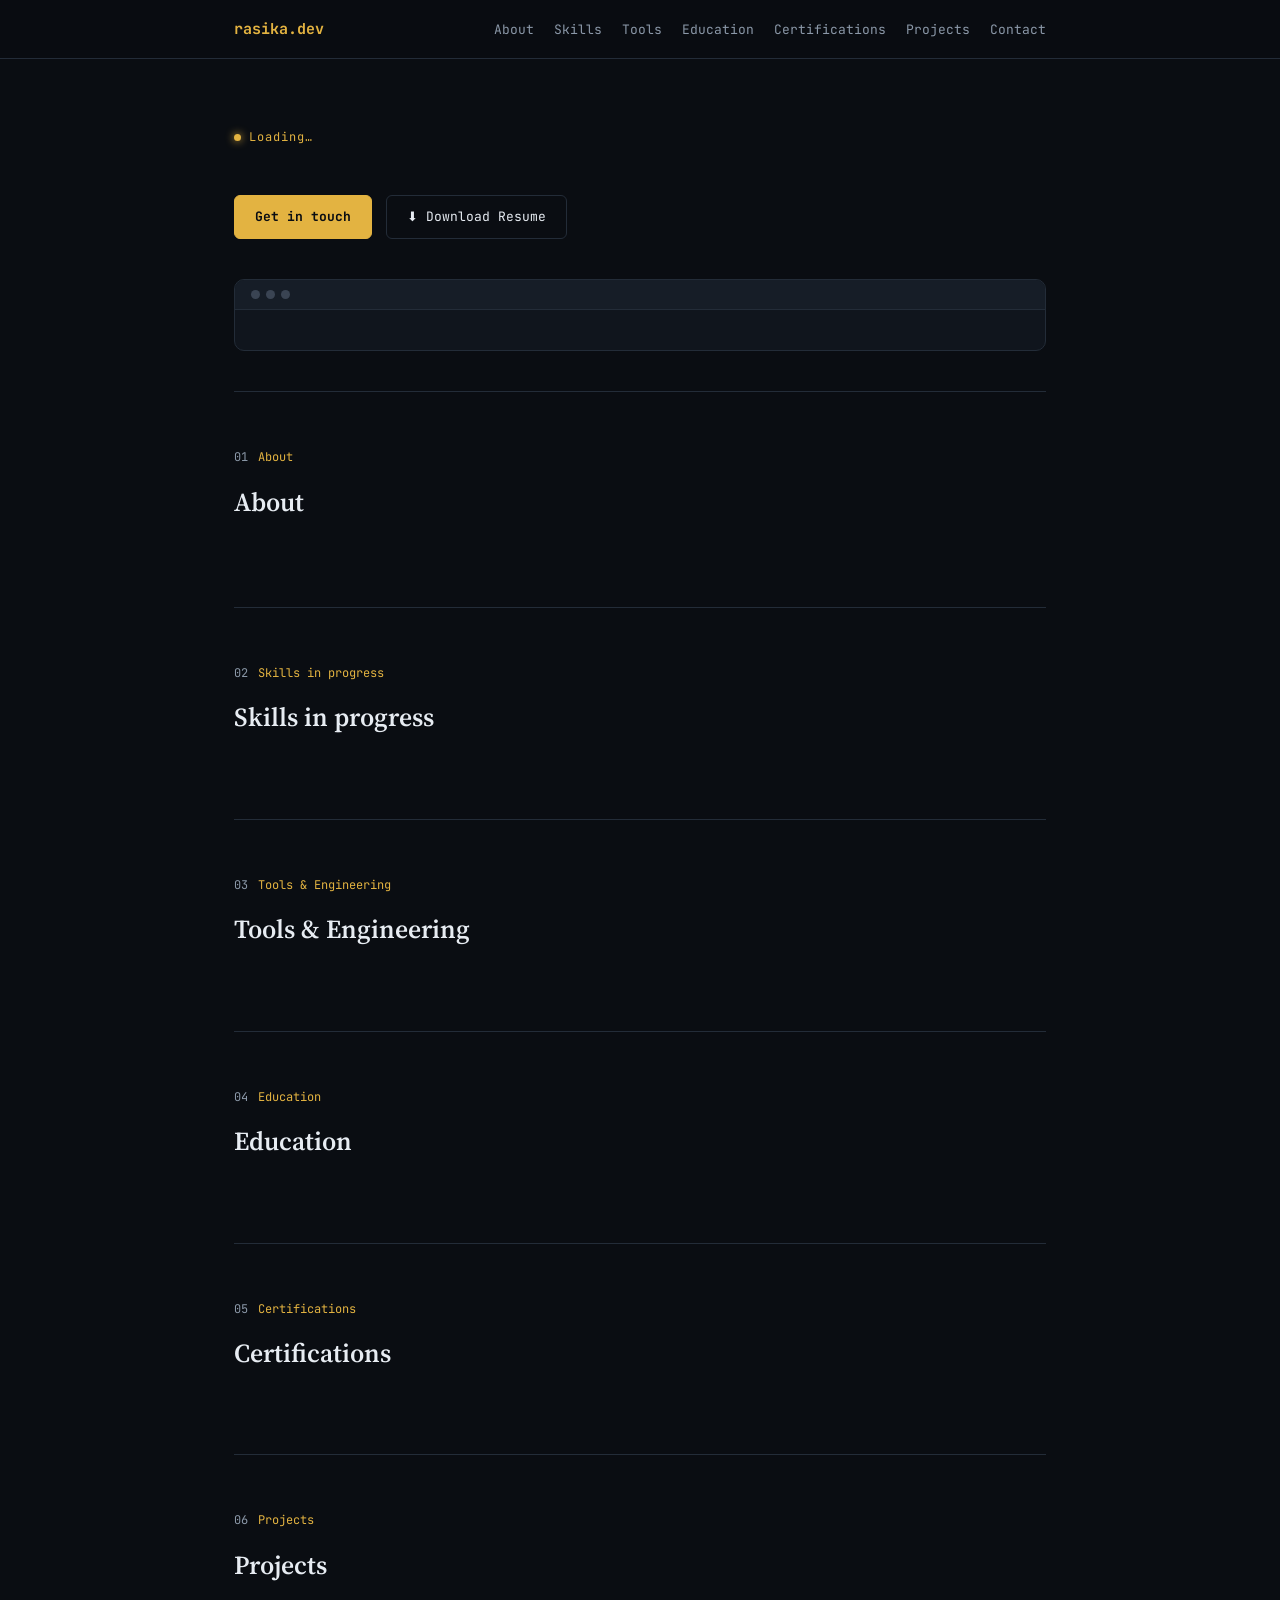
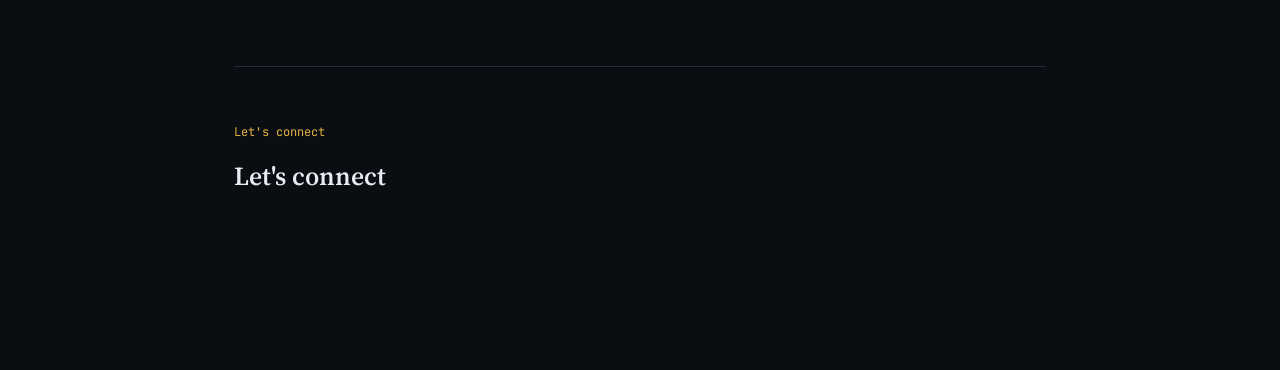
<file: Index.html>
<!DOCTYPE html>
<html lang="en">
<head>
<meta charset="UTF-8">
<meta name="viewport" content="width=device-width, initial-scale=1.0">
<title>Rasika — Software Developer in the making</title>
<link rel="preconnect" href="https://fonts.googleapis.com">
<link rel="preconnect" href="https://fonts.gstatic.com" crossorigin>
<link href="https://fonts.googleapis.com/css2?family=JetBrains+Mono:wght@400;500;700&family=Source+Serif+4:wght@400;600;700&display=swap" rel="stylesheet">
<link rel="stylesheet" href="css/style.css">
</head>
<body>

<nav class="nav">
  <div class="nav-inner">
    <div class="nav-brand">rasika.dev</div>
    <ul class="nav-links">
      <li><a href="#about">About</a></li>
      <li><a href="#skills">Skills</a></li>
      <li><a href="#tools">Tools</a></li>
      <li><a href="#journey">Education</a></li>
      <li><a href="#certifications">Certifications</a></li>
      <li><a href="#projects">Projects</a></li>
      <li><a href="#contact">Contact</a></li>
    </ul>
  </div>
</nav>

<div id="page-root" class="loading">
<div class="wrap">

  <section class="hero">
    <div class="tagline" id="tagline">Loading…</div>
    <h1 id="hero-heading"></h1>
    <p id="hero-sub"></p>
    <div class="hero-actions">
      <a href="#contact" class="btn btn-primary">Get in touch</a>
      <a href="#" class="btn btn-ghost">⬇ Download Resume</a>
    </div>

    <div class="codebox">
      <div class="codebox-tab">
        <div class="dots"><span></span><span></span><span></span></div>
        <span id="codebox-filename"></span>
      </div>
      <pre id="codebox-body"></pre>
    </div>
  </section>

  <section class="block" id="about">
    <div class="eyebrow"><span class="num">01</span> About</div>
    <h2 class="title">About</h2>
    <div class="about-text" id="about-text"></div>
    <div class="stat-grid" id="stat-grid"></div>
  </section>

  <section class="block" id="skills">
    <div class="eyebrow"><span class="num">02</span> Skills in progress</div>
    <h2 class="title">Skills in progress</h2>
    <div id="skills-list"></div>
  </section>

  <section class="block" id="tools">
    <div class="eyebrow"><span class="num">03</span> Tools &amp; Engineering</div>
    <h2 class="title">Tools &amp; Engineering</h2>
    <div id="tools-list"></div>
  </section>

  <section class="block" id="journey">
    <div class="eyebrow"><span class="num">04</span> Education</div>
    <h2 class="title">Education</h2>
    <div class="timeline" id="education-list"></div>
  </section>

  <section class="block" id="certifications">
    <div class="eyebrow"><span class="num">05</span> Certifications</div>
    <h2 class="title">Certifications</h2>
    <div class="cert-grid" id="cert-grid"></div>
  </section>

  <section class="block" id="projects">
    <div class="eyebrow"><span class="num">06</span> Projects</div>
    <h2 class="title">Projects</h2>
    <div id="projects-list"></div>
  </section>

  <section class="block" id="contact">
    <div class="eyebrow">Let's connect</div>
    <h2 class="title">Let's connect</h2>
    <p class="about-text" id="contact-intro" style="color:var(--muted)"></p>
    <div class="contact-links" id="contact-links"></div>
  </section>

  <footer id="footer-text"></footer>

</div>
</div>

<script src="js/app.js"></script>
<script src="https://identity.netlify.com/v1/netlify-identity-widget.js"></script>
<script>
  if (window.netlifyIdentity) {
    window.netlifyIdentity.on("init", user => {
      if (!user) {
        window.netlifyIdentity.on("login", () => { document.location.href = "/admin/"; });
      }
    });
  }
</script>
</body>
  </html>
</file>
<file: css/style.css>
:root {
  --bg: #0a0d12;
  --surface: #10151d;
  --surface-2: #161d27;
  --line: #232c38;
  --text: #e7ecf2;
  --muted: #8b98a8;
  --amber: #e3b341;
  --cyan: #5fd0dc;
  --mono: 'JetBrains Mono', ui-monospace, 'SFMono-Regular', Menlo, monospace;
  --serif: 'Source Serif 4', Georgia, serif;
}

* { box-sizing: border-box; }

html { scroll-behavior: smooth; }

body {
  margin: 0;
  background: var(--bg);
  color: var(--text);
  font-family: var(--serif);
  line-height: 1.6;
  -webkit-font-smoothing: antialiased;
}

a { color: var(--cyan); text-decoration: none; }
a:hover { text-decoration: underline; }

:focus-visible {
  outline: 2px solid var(--amber);
  outline-offset: 3px;
}

.wrap { max-width: 860px; margin: 0 auto; padding: 0 24px; }

/* Nav */
.nav {
  position: sticky; top: 0; z-index: 20;
  background: rgba(10,13,18,0.85);
  backdrop-filter: blur(8px);
  border-bottom: 1px solid var(--line);
}
.nav-inner { display: flex; align-items: center; justify-content: space-between; padding: 16px 24px; max-width: 860px; margin: 0 auto; }
.nav-brand { font-family: var(--mono); font-weight: 700; color: var(--amber); font-size: 15px; }
.nav-links { display: flex; gap: 20px; list-style: none; margin: 0; padding: 0; flex-wrap: wrap; }
.nav-links a { font-family: var(--mono); font-size: 13px; color: var(--muted); }
.nav-links a:hover { color: var(--cyan); text-decoration: none; }

/* Hero */
.hero { padding: 64px 0 40px; }
.tagline {
  font-family: var(--mono); font-size: 12px; letter-spacing: 0.08em;
  color: var(--amber); display: inline-flex; align-items: center; gap: 8px; margin-bottom: 20px;
}
.tagline::before {
  content: ''; width: 7px; height: 7px; border-radius: 50%;
  background: var(--amber); box-shadow: 0 0 8px var(--amber);
  animation: pulse 1.8s infinite;
}
@media (prefers-reduced-motion: reduce) { .tagline::before { animation: none; } }
@keyframes pulse { 0%,100% { opacity: 1; } 50% { opacity: 0.35; } }

.hero h1 {
  font-family: var(--serif); font-size: clamp(28px, 5vw, 44px); font-weight: 600;
  line-height: 1.25; margin: 0 0 18px; max-width: 20ch;
}
.hero p { color: var(--muted); font-size: 17px; max-width: 55ch; margin: 0 0 28px; }
.hero-actions { display: flex; gap: 14px; flex-wrap: wrap; }
.btn {
  font-family: var(--mono); font-size: 13px; padding: 11px 20px; border-radius: 6px;
  border: 1px solid var(--line); display: inline-block; transition: border-color 0.15s, transform 0.15s;
}
.btn:hover { text-decoration: none; transform: translateY(-1px); }
.btn-primary { background: var(--amber); color: #0a0d12; border-color: var(--amber); font-weight: 700; }
.btn-primary:hover { background: #f0c25a; }
.btn-ghost { color: var(--text); }
.btn-ghost:hover { border-color: var(--cyan); color: var(--cyan); }

/* Code block signature element */
.codebox {
  margin: 40px 0 0; background: var(--surface); border: 1px solid var(--line);
  border-radius: 10px; overflow: hidden; font-family: var(--mono); font-size: 13.5px;
}
.codebox-tab {
  display: flex; align-items: center; gap: 8px; padding: 10px 16px;
  background: var(--surface-2); border-bottom: 1px solid var(--line); color: var(--muted);
}
.codebox-tab .dots { display: flex; gap: 6px; margin-right: 6px; }
.codebox-tab .dots span { width: 9px; height: 9px; border-radius: 50%; background: #3a4453; }
.codebox pre { margin: 0; padding: 20px; overflow-x: auto; }
.tok-kw { color: var(--cyan); }
.tok-str { color: var(--amber); }
.tok-var { color: #9aa7b8; }
.tok-cm { color: #5a6472; font-style: italic; }

/* Section framing */
section.block { padding: 56px 0; border-top: 1px solid var(--line); }
.eyebrow {
  font-family: var(--mono); font-size: 12px; color: var(--amber);
  display: flex; align-items: center; gap: 10px; margin-bottom: 14px;
}
.eyebrow .num { color: var(--muted); }
h2.title { font-family: var(--serif); font-size: 26px; font-weight: 600; margin: 0 0 24px; }

/* About */
.about-text p { color: var(--muted); margin: 0 0 16px; }
.about-text strong { color: var(--text); font-weight: 600; }
.stat-grid { display: grid; grid-template-columns: repeat(3, 1fr); gap: 14px; margin-top: 28px; }
.stat {
  background: var(--surface); border: 1px solid var(--line); border-radius: 8px; padding: 16px;
}
.stat .label { font-family: var(--mono); font-size: 11px; color: var(--muted); text-transform: uppercase; letter-spacing: 0.04em; }
.stat .value { margin-top: 6px; font-size: 14px; }
@media (max-width: 640px) { .stat-grid { grid-template-columns: 1fr; } }

/* Skills */
.skill-row { margin-bottom: 20px; }
.skill-head { display: flex; justify-content: space-between; align-items: baseline; margin-bottom: 6px; }
.skill-head .name { font-weight: 600; font-family: var(--mono); font-size: 14px; }
.skill-head .pct { font-family: var(--mono); font-size: 12px; color: var(--cyan); }
.skill-bar { height: 5px; background: var(--surface-2); border-radius: 3px; overflow: hidden; }
.skill-bar-fill { height: 100%; background: linear-gradient(90deg, var(--amber), var(--cyan)); border-radius: 3px; }
.skill-note { color: var(--muted); font-size: 13px; margin-top: 6px; }

/* Tools list */
.tool-link { display: block; padding: 14px 16px; background: var(--surface); border: 1px solid var(--line); border-radius: 8px; margin-bottom: 12px; }
.tool-link:hover { border-color: var(--cyan); text-decoration: none; }
.tool-link .row { display: flex; justify-content: space-between; align-items: center; }
.tool-link .name { font-family: var(--mono); font-weight: 600; color: var(--text); }
.tool-link .pct { color: var(--cyan); font-family: var(--mono); font-size: 12px; }
.tool-link .handle { color: var(--muted); font-size: 13px; margin-top: 4px; }

/* Education timeline */
.timeline { position: relative; padding-left: 28px; border-left: 1px solid var(--line); }
.tl-item { margin-bottom: 32px; position: relative; }
.tl-item::before {
  content: ''; position: absolute; left: -33px; top: 4px; width: 9px; height: 9px;
  border-radius: 50%; background: var(--amber); box-shadow: 0 0 0 3px var(--bg);
}
.tl-year { font-family: var(--mono); font-size: 12px; color: var(--amber); margin-bottom: 4px; }
.tl-school { font-size: 17px; font-weight: 600; margin: 0 0 6px; }
.tl-detail { color: var(--muted); font-size: 14px; margin: 0 0 10px; }
.tl-points { margin: 0; padding-left: 18px; color: var(--muted); font-size: 14px; }
.tl-points li { margin-bottom: 4px; }

/* Certifications */
.cert-grid { display: grid; grid-template-columns: repeat(2, 1fr); gap: 16px; }
.cert-card { background: var(--surface); border: 1px solid var(--line); border-radius: 8px; overflow: hidden; }
.cert-card img { width: 100%; display: block; aspect-ratio: 16/10; object-fit: cover; background: var(--surface-2); }
.cert-card-body { padding: 14px 16px; }
.cert-card h3 { font-size: 14px; margin: 0 0 6px; line-height: 1.4; }
.cert-card .issuer { font-family: var(--mono); font-size: 12px; color: var(--muted); }
@media (max-width: 640px) { .cert-grid { grid-template-columns: 1fr; } }

/* Projects */
.project-card {
  background: var(--surface); border: 1px solid var(--line); border-radius: 8px; padding: 20px; margin-bottom: 14px;
}
.project-card h3 { margin: 0 0 4px; font-size: 16px; }
.project-tag { font-family: var(--mono); font-size: 11px; color: var(--cyan); }
.project-card p { color: var(--muted); font-size: 14px; margin: 10px 0; }
.project-note { border: 1px dashed var(--line); border-radius: 8px; padding: 20px; color: var(--muted); font-size: 14px; }

/* Contact */
.contact-links { display: flex; flex-direction: column; gap: 10px; margin-top: 20px; }
.contact-links a { font-family: var(--mono); font-size: 14px; color: var(--text); }
.contact-links a:hover { color: var(--cyan); }

footer { padding: 32px 0 60px; color: var(--muted); font-size: 12px; font-family: var(--mono); text-align: center; }

.skeleton { color: var(--muted); font-family: var(--mono); font-size: 13px; padding: 40px 0; text-align: center; }
</file>
